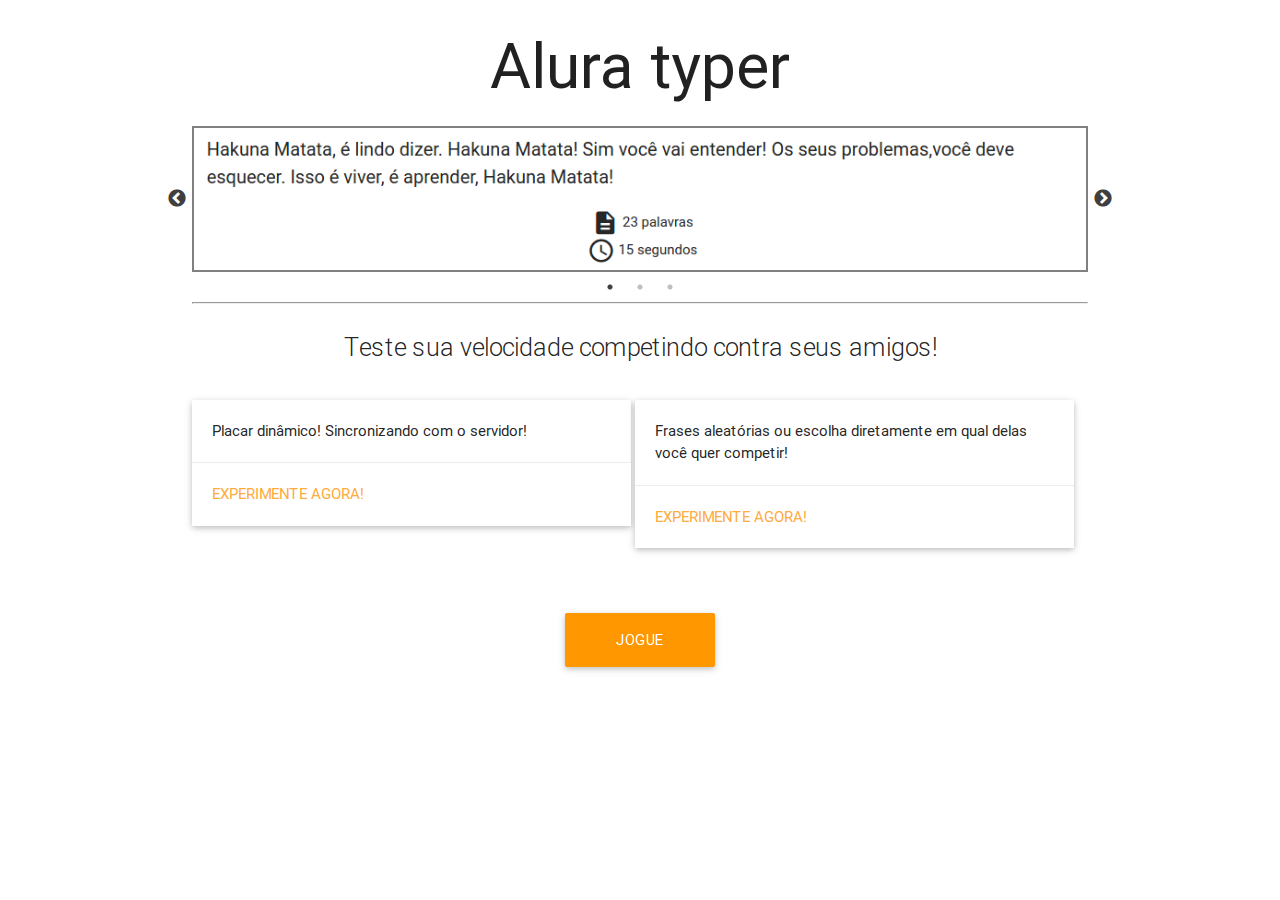
<file: index.html>
<!DOCTYPE html>
<html lang="en">
<head>
    <meta charset="UTF-8">
    <title>Alura Typer</title>
    <!--Import materialize.css-->
    <link rel="stylesheet" href="css/libs/materialize.min.css">
    <link href="css/libs/google-fonts.css" rel="stylesheet">
    <link rel="stylesheet" type="text/css" href="slick/slick.css"/>
    <link rel="stylesheet" type="text/css" href="slick/slick-theme.css"/>

    <link href="css/index.css" rel="stylesheet">
</head>
<body>
    <section class="container">
        <h1 class="center titulo header">Alura typer</h1>
        <div class="slider">
            <img src="img/slide1.png" class="imagem-jogo">
            <img src="img/slide2.png" class="imagem-jogo">
            <img src="img/slide3.png" class="imagem-jogo">
        </div>
        <hr>
        <p class="flow-text center">Teste sua velocidade competindo contra seus amigos!</p>
        <div class="card">
           <div class="card-image">
             <!-- <img src="images/sample-1.jpg"> -->
           </div>
           <div class="card-content">
             <p>Placar dinâmico! Sincronizando com o servidor!</p>
           </div>
           <div class="card-action">
             <a href="principal.html">Experimente agora!</a>
           </div>
         </div>
         <div class="card">
           <div class="card-image">
             <!-- <img src="img/sl.jpg"> -->
           </div>
           <div class="card-content">
             <p>Frases aleatórias ou escolha diretamente em qual delas você quer competir!</p>
           </div>
           <div class="card-action">
             <a href="principal.html">Experimente agora!</a>
           </div>
         </div>

         <a class="waves-effect waves-light btn-large orange" id="botao-jogue" href="principal.html">Jogue agora!</a>

    </section>

    <script src="js/jquery.js"></script>
    <script src="slick/slick.min.js"></script>
    <script src="js/slider.js"></script>


</body>
</html>
</file>
<file: css/libs/google-fonts.css>
/* fallback */
@font-face {
  font-family: 'Material Icons';
  font-style: normal;
  font-weight: 400;
  src: local('../../fonts/Material Icons'), local('../../fonts/MaterialIcons-Regular'), url(https://fonts.gstatic.com/s/materialicons/v17/2fcrYFNaTjcS6g4U3t-Y5ZjZjT5FdEJ140U2DJYC3mY.woff2) format('woff2');
}

.material-icons {
  font-family: 'Material Icons';
  font-weight: normal;
  font-style: normal;
  font-size: 24px;
  line-height: 1;
  letter-spacing: normal;
  text-transform: none;
  display: inline-block;
  white-space: nowrap;
  word-wrap: normal;
  direction: ltr;
  -webkit-font-feature-settings: 'liga';
  -webkit-font-smoothing: antialiased;
}
</file>
<file: css/index.css>
.card{
	width: 49%;
	display: inline-block;
	vertical-align: top;
}


#botao-jogue{
	width: 150px;
	display: block;
	margin: 50px auto;
}

.imagem-jogo {
	border: 2px solid gray;
}

.slider {
	height: auto;
}

.slick-prev::before, .slick-next::before{
	color: black;
}
</file>
